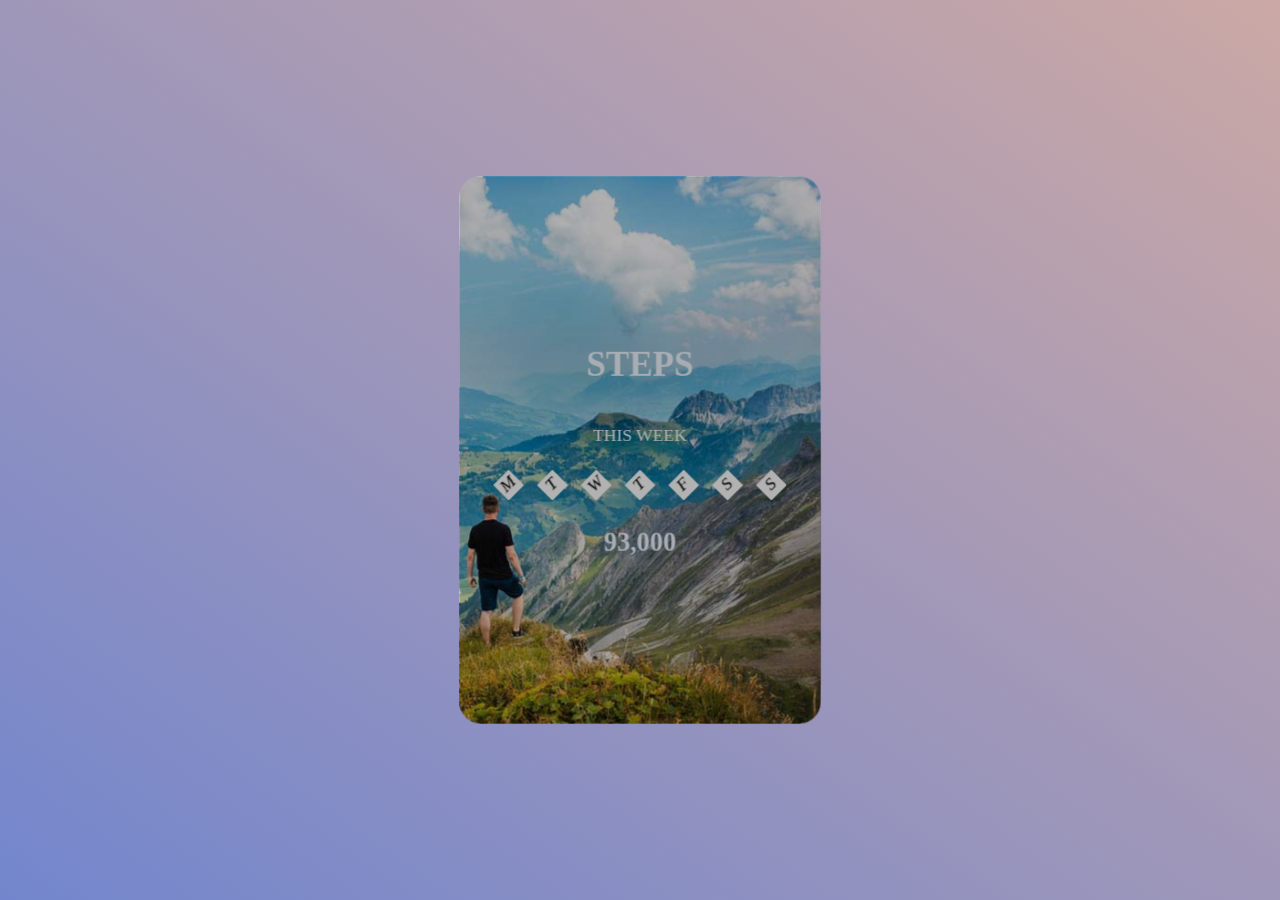
<file: book/book.html>
<!DOCTYPE html>
<html lang="en">

<head>
    <meta charset="UTF-8">
    <meta name="viewport" content="width=device-width, initial-scale=1.0">
    <meta http-equiv="X-UA-Compatible" content="ie=edge">
    <link rel="stylesheet" href="./img/style.css">
    <title>Document</title>
</head>

<body>
    <div class="stage">
        <div class="book">
            <h1>STEPS</h1>
            <p>THIS WEEK</p>
            <div class="chart">
                <span class="bar bar1"><i>M</i></span>
                <span class="bar bar2"><i>T</i></span>
                <span class="bar bar3"><i>W</i></span>
                <span class="bar bar4"><i>T</i></span>
                <span class="bar bar5"><i>F</i></span>
                <span class="bar bar6"><i>S</i></span>
                <span class="bar bar7"><i>S</i></span>
            </div>
            <h2>93,000</h2>
        </div>
    </div>
</body>
<script>
    var card = document.querySelector('.book')
    document.body.onclick = function () {
        if (card.className.indexOf('active') == -1) {
            document.querySelector('.book').className = 'book active'
        } else {
            document.querySelector('.book').className = 'book'
        }
    }
</script>

</html>
</file>
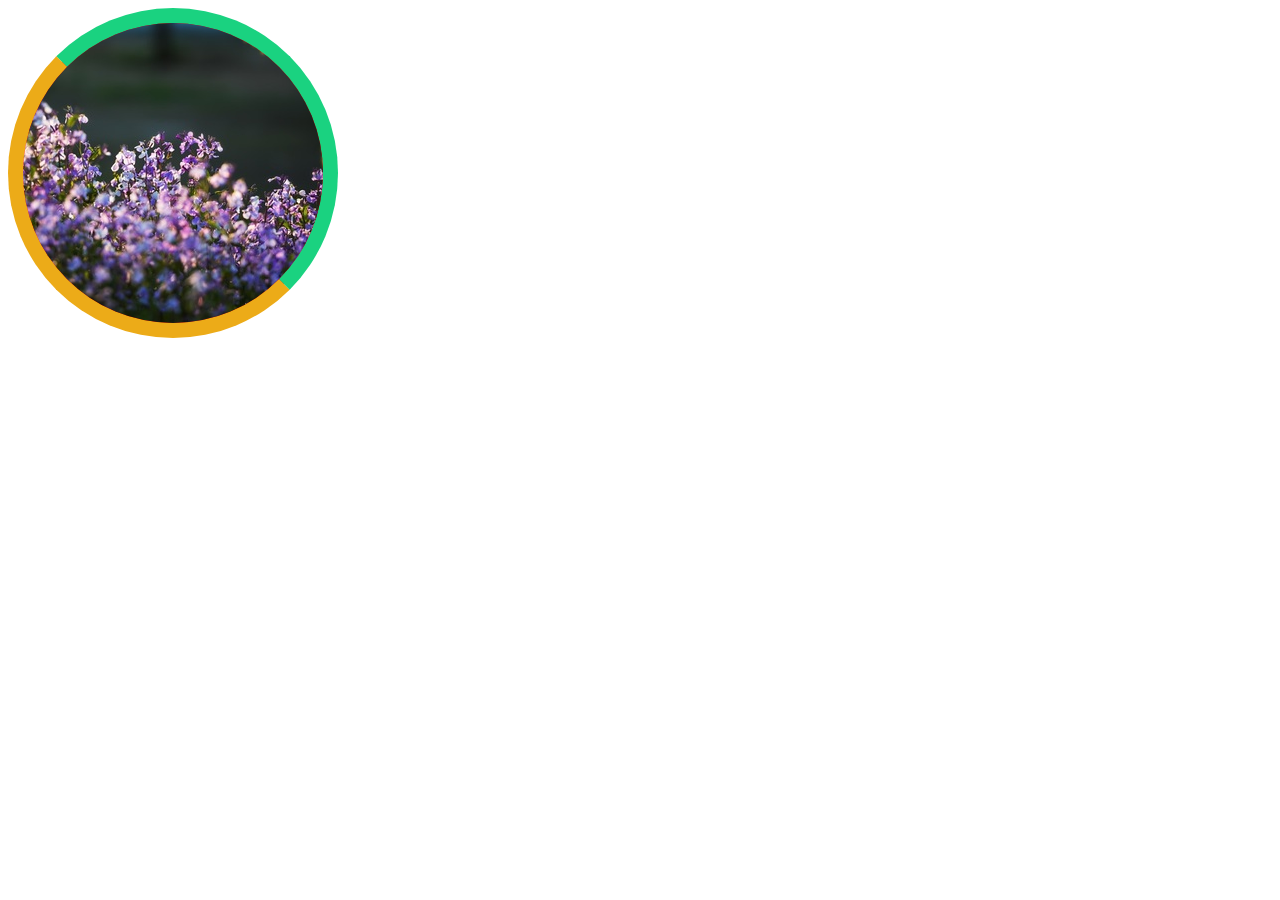
<file: circle/Circle.html>
<!DOCTYPE html>
<html lang="en">

<head>
    <meta charset="UTF-8">
    <meta name="viewport" content="width=device-width, initial-scale=1.0">
    <meta http-equiv="X-UA-Compatible" content="ie=edge">
    <title>Document</title>
    <style>
        .stage {
            width: 300px;
            height: 300px;
            float: left;
            display: flex;
            border-radius: 50%;
            position: relative;      
        }

        .stage::before {
            position: absolute;
            content: '';
            background: red;
            width: 300px;
            height: 300px;
            border-radius: 50%;
            border-bottom: 15px solid #ECAB18;
            border-left: 15px solid #ECAB18;
            border-top: 15px solid #1AD280;
            border-right: 15px solid #1AD280;
            transition: all 1s;
        }

        img {
            width: auto;
            display: block;
            height: auto;
            border-radius: 50%;
        }

        .picture{
            position: absolute;
            top: 15px;
            left: 15px;
        }
        .textBox {
            border-radius: 50%;
            width: 300px;
            height: 300px;
            color: white;
            background: black;
            text-align: center;
            position: absolute;
            left: 315px;
            top: 15px;
            opacity: 0;
            transition: all 1s;
            display: flex;
            z-index: 3;
        }

        .smallBox {
            height: 30%;
            align-self: center;
            flex-grow: 1;
        }

        .stage:hover .textBox {
            width: 100%;
            transform: translateX(-300px);
            opacity: 0.8;

        }
        .stage:hover:before{
           
            transform: rotate(90deg);
        }
      
       
    </style>
</head>

<body>
    <div class="stage">
        <div class="picture">
            <img src="./img/./2.jpg" alt="">
        </div>
        <div class="textBox">
            <div class="smallBox">
                <h3>Heading here</h3>
                <hr>
                <p>Description goes here</p>
            </div>

        </div>
    </div>
</body>

</html>
</file>
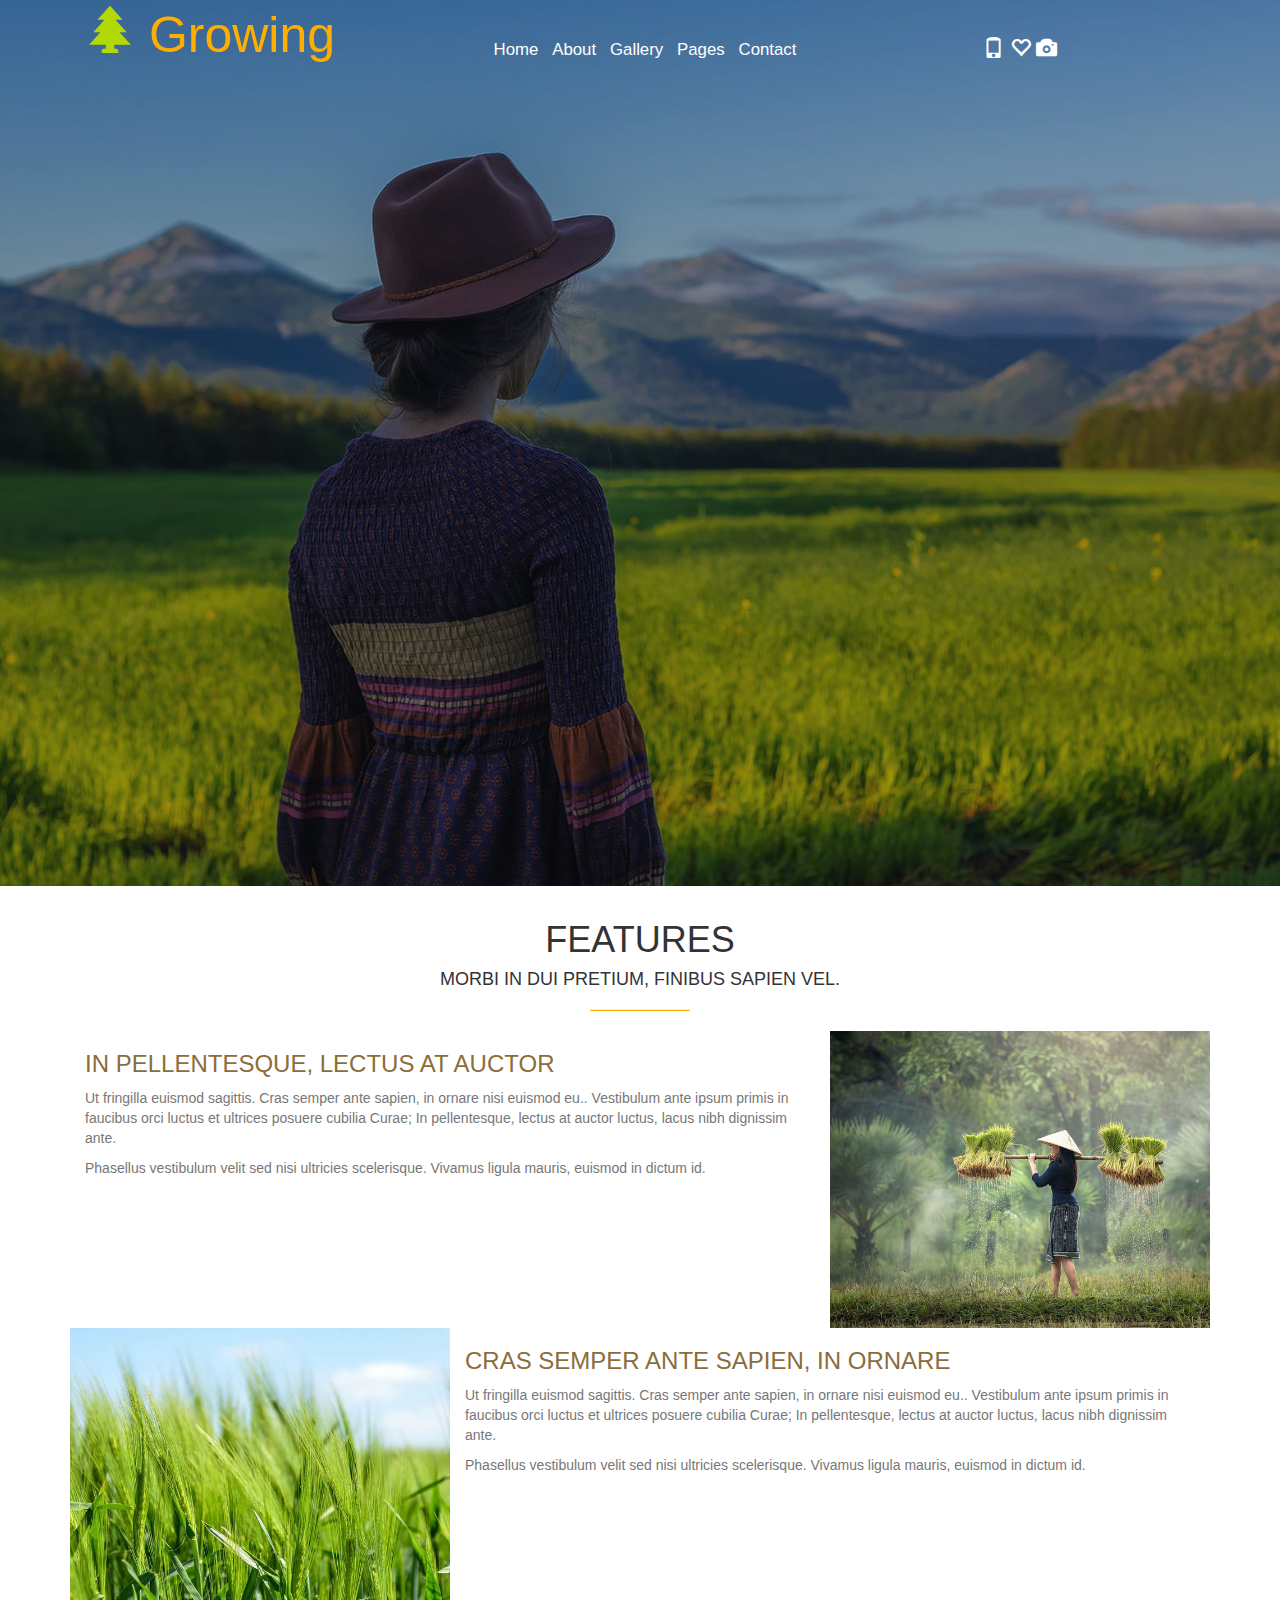
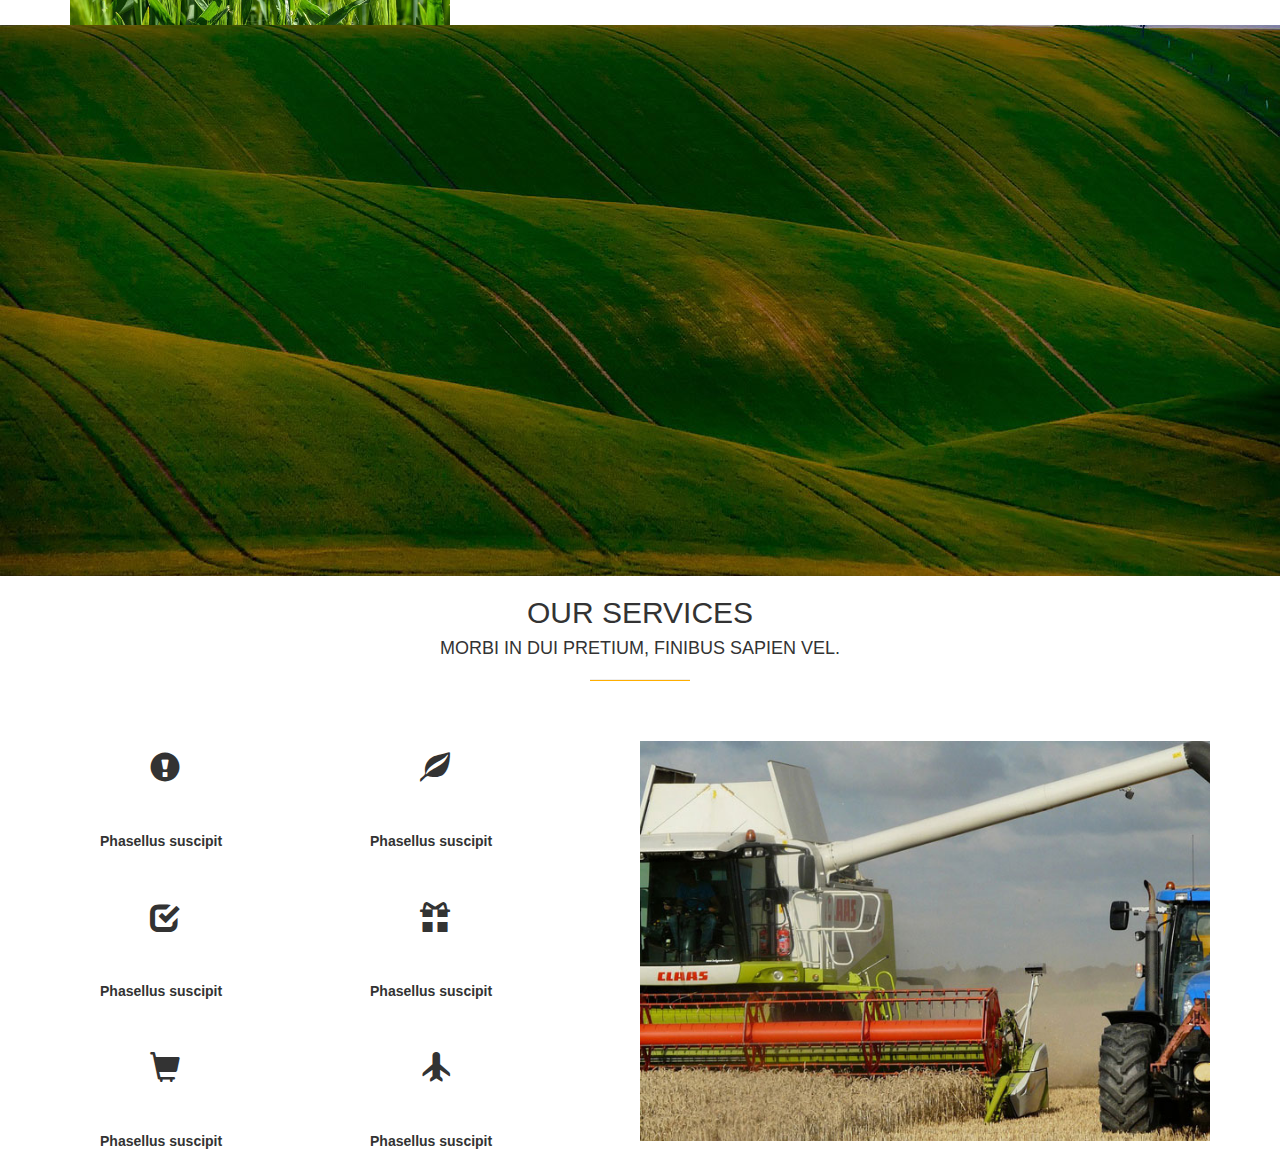
<file: farm/day01.html>
<!DOCTYPE html>
<html lang="zh-CN">

<head>
    <meta charset="utf-8">
    <meta http-equiv="X-UA-Compatible" content="IE=edge">
    <meta name="viewport" content="width=device-width, initial-scale=1">
    <!-- 上述3个meta标签*必须*放在最前面，任何其他内容都*必须*跟随其后！ -->
    <title>Bootstrap 101 Template</title>
    <!-- Bootstrap -->
    <link href="https://cdn.jsdelivr.net/npm/bootstrap@3.3.7/dist/css/bootstrap.min.css" rel="stylesheet">

    <!-- HTML5 shim 和 Respond.js 是为了让 IE8 支持 HTML5 元素和媒体查询（media queries）功能 -->
    <!-- 警告：通过 file:// 协议（就是直接将 html 页面拖拽到浏览器中）访问页面时 Respond.js 不起作用 -->
    <!--[if lt IE 9]>
      <script src="https://cdn.jsdelivr.net/npm/html5shiv@3.7.3/dist/html5shiv.min.js"></script>
      <script src="https://cdn.jsdelivr.net/npm/respond.js@1.4.2/dest/respond.min.js"></script>
    <![endif]-->
    <link rel="stylesheet" href="style.css">
</head>

<body>

    <!-- jQuery (Bootstrap 的所有 JavaScript 插件都依赖 jQuery，所以必须放在前边) -->
    <script src="https://cdn.jsdelivr.net/npm/jquery@1.12.4/dist/jquery.min.js"></script>
    <!-- 加载 Bootstrap 的所有 JavaScript 插件。你也可以根据需要只加载单个插件。 -->
    <script src="https://cdn.jsdelivr.net/npm/bootstrap@3.3.7/dist/js/bootstrap.min.js"></script>
</body>
    <div class="banner"> 
      <!-- 导航栏 -->
        <div class="navigation container" >
          <!-- 左边的导航栏 -->
          <div class="nav-left text-capitalize col-xs-12 col-sm-12 col-md-4 col-lg-4 text-left ">
            <i class="tree 
            glyphicon glyphicon-tree-conifer"></i>
            Growing</div>
            <!-- 中间的导航栏 -->
          <div class="nav-center col-xs-12 col-sm-12 col-md-4 col-lg-4 text-center">
            <a href="">Home</a>
            <a href="">About</a>
            <a href="">Gallery</a>
            <a href="">Pages</a>
            <a href="">Contact</a>
          </div>
          <!-- 右边的导航栏 -->
          <div class="nav-right col-xs-12 col-sm-12 col-md-4 col-lg-4 text-center">
            <i class="glyphicon glyphicon-phone"></i>
            <i class="glyphicon glyphicon-heart-empty"></i>
            <i class="glyphicon glyphicon-camera"></i>
          </div>
        </div>

       
    </div>
    <!-- 脖子 -->
    <div class="neck col-xs-12 col-sm-12 col-md-12 col-lg-12 container text-center">
      <h1>FEATURES</h1>
      <h4>MORBI IN DUI PRETIUM, FINIBUS SAPIEN VEL.</h4>
      <hr class="neck-hr">
    </div>

    <!-- 身体 -->
    <div class=" center-block container">
      <div class="col-xs-12 col-sm-12 col-md-8 col-lg-8">
        <h3 class="text-warning">IN PELLENTESQUE, LECTUS AT AUCTOR</h3>
        <p class="text-muted">Ut fringilla euismod sagittis. Cras semper ante sapien, in ornare nisi euismod eu.. Vestibulum ante ipsum primis in faucibus orci luctus et ultrices posuere cubilia Curae; In pellentesque, lectus at auctor luctus, lacus nibh dignissim ante.</p>
        <p class="text-muted">Phasellus vestibulum velit sed nisi ultricies scelerisque. Vivamus ligula mauris, euismod in dictum id.</p>
      </div>
      <div class="body-right col-xs-12 col-sm-12 col-md-4 col-lg-4">
      </div>
    </div>

    <!-- 腹部 -->
    <div class="container">
      <div class="abdomen col-xs-12 col-sm-12 col-md-4 col-lg-4"></div>
      <div class="col-xs-8 col-sm-8 col-md-8 col-lg-8">
        <h3 class="text-warning">CRAS SEMPER ANTE SAPIEN, IN ORNARE</h3>
        <p class="text-muted">Ut fringilla euismod sagittis. Cras semper ante sapien, in ornare nisi euismod eu.. Vestibulum ante ipsum primis in faucibus orci luctus et ultrices posuere cubilia Curae; In pellentesque, lectus at auctor luctus, lacus nibh dignissim ante.</p>
        <p class="text-muted">Phasellus vestibulum velit sed nisi ultricies scelerisque. Vivamus ligula mauris, euismod in dictum id.</p>
      </div>
    </div>

    <!-- 腿 -->
    
        
        <div class="leg col-xs-12 col-sm-12 col-md-12 col-lg-12">
            
        </div>

        
        <div class="col-xs-12 col-sm-12 col-md-12 col-lg-12 container text-center ">
          <h2>OUR SERVICES</h2>
          <h4>MORBI IN DUI PRETIUM, FINIBUS SAPIEN VEL.</h4>
          <hr class="neck-hr">
        </div>
        
        <!-- 脚趾 -->
        
        <div class="container">
          <div class="col-xs-12 col-sm-12 col-md-6 col-lg-6 figger">
            <div class="col-xs-6 col-sm-6 col-md-6 col-lg-6">
                <span class="glyphicon glyphicon-exclamation-sign"></span>
                <strong>Phasellus suscipit</strong>
            </div>
            <div class="col-xs-6 col-sm-6 col-md-6 col-lg-6">
                <span class="glyphicon glyphicon-leaf"></span>
                <strong>Phasellus suscipit</strong>
            </div>
            <div class="col-xs-6 col-sm-6 col-md-6 col-lg-6">
                <span class="glyphicon glyphicon-check"></span>
                <strong>Phasellus suscipit</strong>
            </div>
            <div class="col-xs-6 col-sm-6 col-md-6 col-lg-6">
                <span class="glyphicon glyphicon-gift"></span>
                <strong>Phasellus suscipit</strong>
            </div>
            <div class="col-xs-6 col-sm-6 col-md-6 col-lg-6">
                <span class="glyphicon glyphicon-shopping-cart"></span>
                <strong>Phasellus suscipit</strong>
            </div>
            <div class="col-xs-6 col-sm-6 col-md-6 col-lg-6">
                <span class="glyphicon glyphicon-plane"></span>
                <strong>Phasellus suscipit</strong>
            </div>


          </div>

          
          <div class=" col-xs-12 col-sm-12 col-md-6 col-lg-6 bgimg-4">
            
            <!-- <div class="col-xs-12 col-sm-12 col-md-12 col-lg-12 ">
              
            </div> -->
            
          </div>
          
        </div>
        
        
    
</html>
</file>
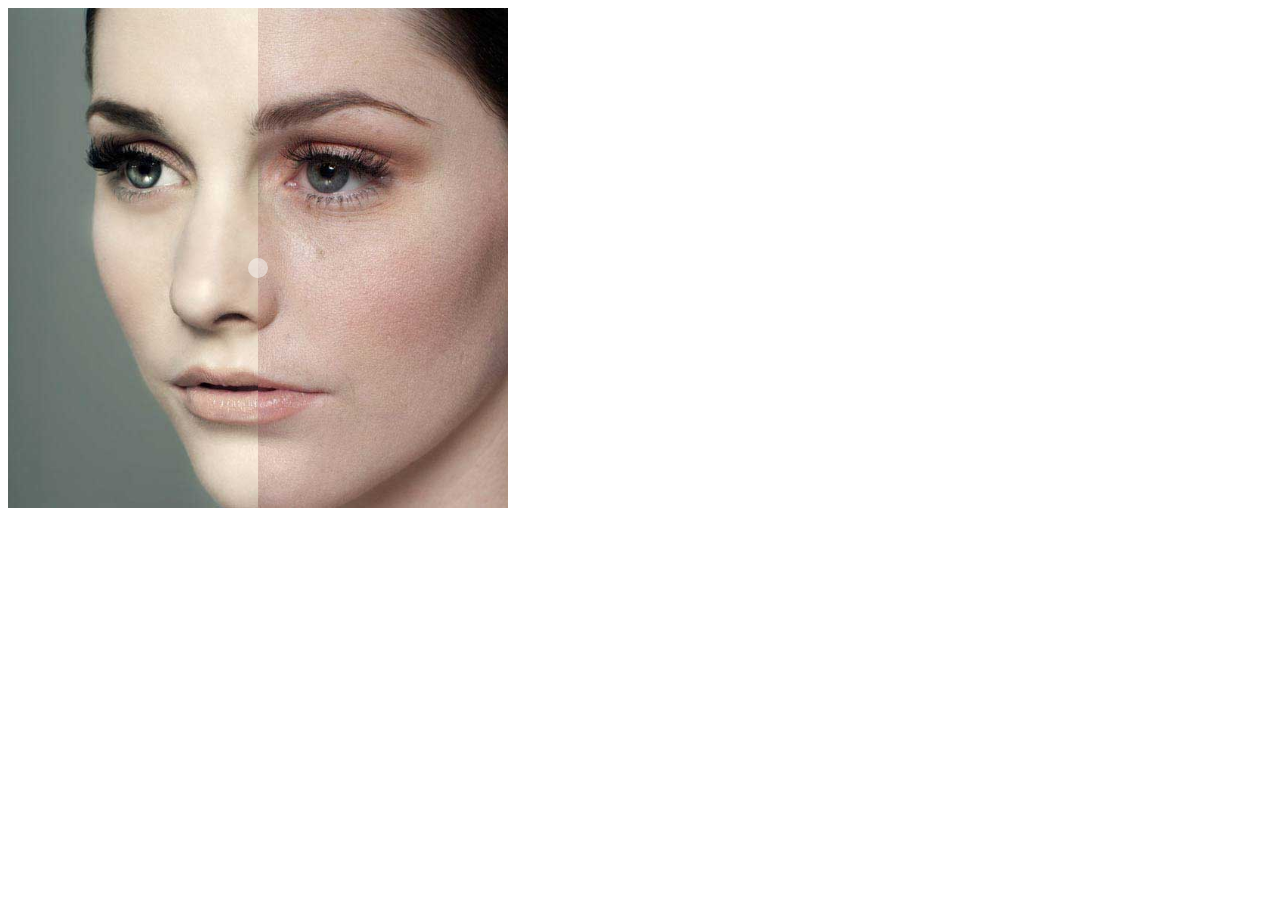
<file: imageSlider/imgSlider.html>
<!DOCTYPE html>
<html lang="en">
<head>
    <meta charset="UTF-8">
    <meta name="viewport" content="width=device-width, initial-scale=1.0">
    <meta http-equiv="X-UA-Compatible" content="ie=edge">
    <title>Document</title>
    <style>
            .oldImg{
                width: 500px;
                height: 500px;
                background: url('./img/old.jpg') no-repeat;
                background-size:auto 100%;
                position: relative;
            }
            .newImg{
                width:50%;
                height: 100%;
                background: url('./img/new.jpg') no-repeat;
                background-size:auto 100%;
                position: relative;
            }
            #rangeImg{
                width: 100%;
                height: 100%;
                position: absolute;
                top: 0;
                opacity: 0;
               
            }
            span{
                display: block;
                background-color: #fff;
                opacity:0.5;
                width: 20px;
                height: 20px;
                border-radius: 50px;
                position: absolute;
                top: 50%;
                right: -10px;

            }
        </style>
</head>

<body>
    <div class="oldImg">
        <div class="newImg"> <span></span></div>
        <input type="range" id="rangeImg" min="0" max="100" step="1" value="50">
       
    </div>
   
</body>
<script>
    var newImg = document.querySelector('.newImg')
    var rangeImg = document.getElementById('rangeImg')
    rangeImg.oninput = function(){
        console.log(this.value)
        newImg.style.width = this.value + '%'
    }
</script>
</html>
</file>
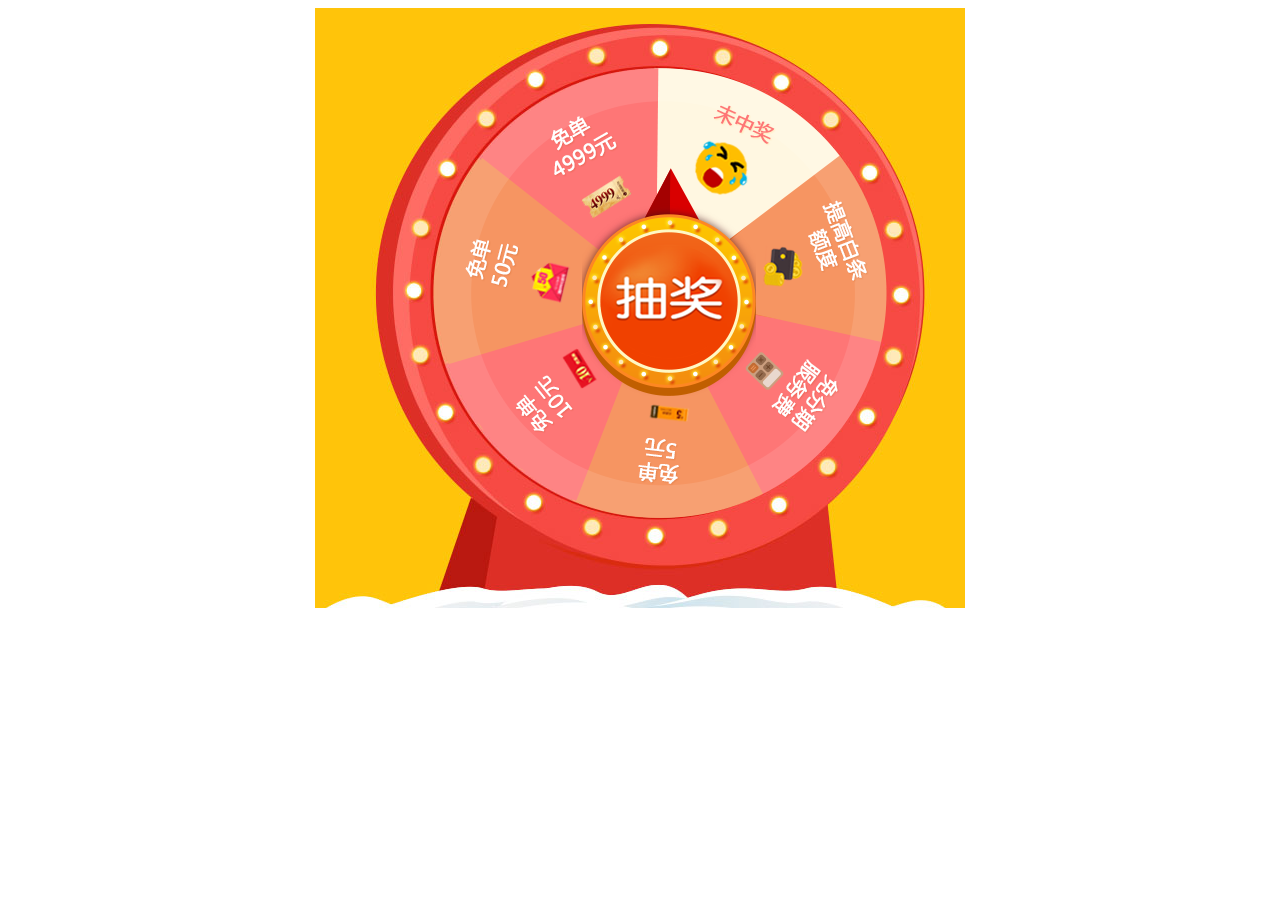
<file: lottery/lottery.html>
<!DOCTYPE html>
<html>

	<head>
		<meta charset="UTF-8">
		<title></title>
		<link rel="stylesheet" href="style.css" />
		<link rel="stylesheet" type="font-" href=""/>
	</head>

	<body>
		<i class="fa fa-address-book" aria-hidden="true"></i>
		<div class="box">
			<img class="bgimg" src="img/lottery-turntable-bg.jpg" />
			<img class="turntable" src="img/lottery-turntable.png" />
			<img class="pointer" src="img/lottery-pointer.png" />
		</div>
	</body>
	<script type="text/javascript">
		var pointer = document.getElementsByClassName('pointer')[0]
		var turntable = document.getElementsByClassName('turntable')[0]
		var randomNum
		var test
		var nub
		var judge = true
		var deg

		function rdn() {
			randomNum = Math.floor(Math.random() * 100)
			return randomNum
		}

		function MatchingNumber(r) {
			if(r == 0) {
				test = '妈耶中了一等奖'
				nub = 1
			} else if(r < 5) {
				test = '恭喜你二等奖'
				nub = 2
			} else if(r < 12) {
				test = '三等奖也不错'
				nub = 3
			} else if(r < 19) {
				test = '四等奖勉强把'
				nub = 4
			} else if(r < 27) {
				test = '五等奖一般般'
				nub = 5
			} else if(r < 36) {
				test = '六等奖看不下去 '
				nub = 6
			} else {
				test = '没中，哈哈哈哈'
				nub = 7
			}
		}

		function Degrees(c) {
			turntable.style.transform = 'rotate(' + (32 + (360 / 7) * (c - 1) + 1080) + 'deg)'
			turntable.style.transition = 'all 3s'
		}

		pointer.onclick = function() {
			if(judge == true) {
				MatchingNumber(rdn())
				console.log(nub + '|' + test)
				Degrees(nub)
				setTimeout(function() {
					turntable.style.transition = 'all 0s'
//					turntable.style.transform = 'rotate(0deg)'
					turntable.style.transform = 'rotate(' + (32 + (360 / 7) * (nub - 1) - 1080) + 'deg)'
					judge = true
					alert(test)
				}, 3000)
			}
			judge = false
		}
	</script>

</html>
</file>
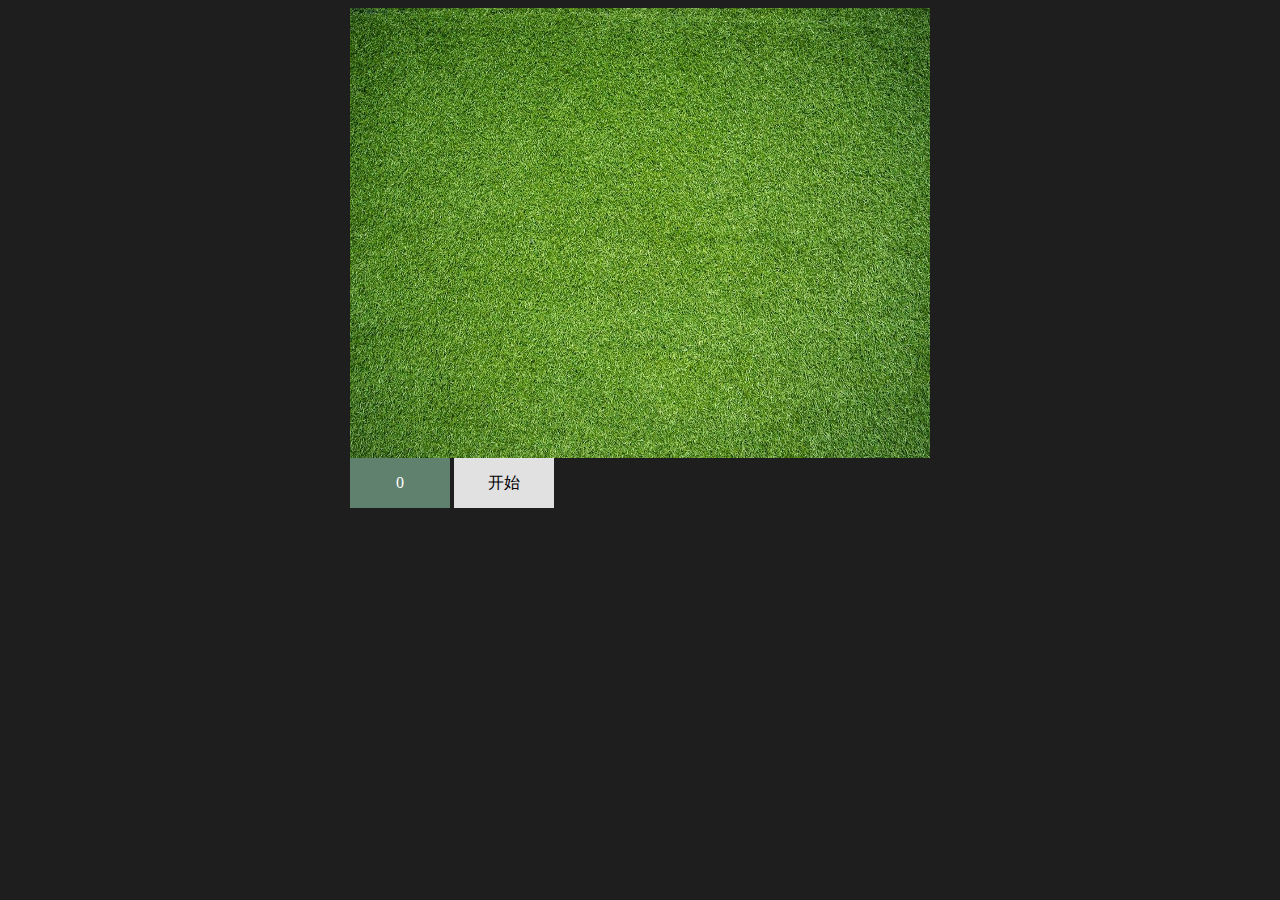
<file: snakeMusic/snake.html>
<!DOCTYPE html>
<html>

<head>
	<meta charset="UTF-8">
	<title></title>
	<style type="text/css">
		body {
			background-color: #1E1E1E;
			
		
			 /* background: linear-gradient(to bottom, #1967D2,#5C7113, #3E4C2D); */
		}

		#stage {
			width: 580px;
			height: 450px;
			background: url(px2.jpg);
			background-size: 100% 100%;
			/* border: 1px solid red; */
			/* background-position: top;
				background-attachment: fixed; */
			margin: 0 auto;
			position: relative;
		}

		#stage i {
			position: absolute;
			left: 0;
			top: 0;
			display: block;
		}

		p {
			display: inline-block;
			/* float: left; */
			margin: 0 auto;
			width: 100px;
			height: 50px;
			text-align: center;
			line-height: 50px;
			background-color: #5F816E;
			color: white;
			
			margin: 0;
			/* border-radius: 10%; */
		}

		.btn {
			display: inline-block;
			background: #e1e1e1;
			width: 100px;
			text-align: center;
			line-height: 50px;
			color: black;
			position: relative;
			z-index: 2;
			
		}

		.btn:hover {
			color: white;
		}

		.btn1 i {
			width: 100%;
			height: 25px;
			display: block;
			background: #2098D1;
			transition: all 0.5s;
			position: absolute;
			transform: rotateX(90deg);
			transform-origin: right top;
			z-index: -1;

		}

		.btn1:hover .my-i1 {
			transform: rotateX(0deg);

		}

		.btn1:hover .my-i2 {
			transform: rotateX(180deg);
		}

		#music1,
		#music2,
		#music3 {
			display: none;
		}
		.foot{
			width: 580px;
			overflow: hidden;
			margin: 0 auto;
		}
	</style>
</head>

<body>
	<video src="bgMusic.mp3" id="music1"></video>
	<video src="food.mp3" id="music3"></video>
	<video src="walk.mp3" id="music2"></video>
	
	<div id="stage">

	</div>

	<!-- <button id="start" onclick="RUN()">开始</button> -->
	<div class="foot">
	<p class="score">0</p>
	<div class="btn1 btn" id="start" onclick="RUN()">
		<i class="my-i1"></i>
		开始
		<i class="my-i2"></i>
	</div>
</div>

</body>
<script type="text/javascript">
	var stage = document.getElementById('stage')
	var score = 0
	var oScore = document.querySelector('.score')
	var btn = document.querySelector('#start')
	//把这个stage分成很多份小格子，方便蛇的一格一格移动
	//先获取css样式里面的元素宽高，把它分成10个像素等于一格,就等于宽58份，高45份
	//lattice  格状的
	var latticeWidth = parseInt(window.getComputedStyle(stage).width) / 10
	var latticeHeight = parseInt(window.getComputedStyle(stage).height) / 10
	var gameOver = false
	var music1 = document.querySelector('#music1')
	var music2 = document.querySelector('#music2')
	var music3 = document.querySelector('#music3')
	//定义一个格子的初始位置
	//initial 初始位置
	//这是一个构造函数
	var item = true


	function RUN() {

		if (item === true) {
			score = 0
			oScore.innerText = score
			item = false
			// 清除所有蛇
			var allChildCount = stage.childElementCount
			for (var i = 0; i < allChildCount; i++) {
				stage.removeChild(stage.children[0])
			}
			// 播放音频
			
			music1.play()
			var Initial = function (col, row) {
				this.col = col
				this.row = row
			}

			//给格子添加一个蛇头的
			Initial.prototype.drow = function (color) {
				if (this.Node) {
					// 每次画点的时候 都先把原来旧的 dom节点 先删掉
					stage.removeChild(this.Node)
				}
				this.Node = document.createElement('i')
				this.Node.style.width = '10px'
				this.Node.style.height = '10px'
				this.Node.style.borderRadius = '50%'
				this.Node.style.background = color
				//在stage里面把i元素添加进去			
				//计算i的位置
				this.Node.style.left = this.col * 10 + 'px'
				this.Node.style.top = this.row * 10 + 'px'
				stage.appendChild(this.Node)
			}

			//=======蛇==================================================
			//蛇身和蛇头
			var Snake = function () {
				//蛇的身子,给蛇一个数组，方便把蛇头的每个值都带进去，当然也可以改变蛇头的颜色
				this.segements = [
					new Initial(2, 0),
					new Initial(1, 0),
					new Initial(0, 0)
				]
				this.direction = 'right'
				this.nextDirection = 'right'
			}

			//遍历snake的颜色
			Snake.prototype.snakeClor = function () {
				this.segements.forEach(function (element, index) {

					if (index === 0) {
						element.drow('#FFEF61')
					} else {
						element.drow('#FCD200')
					}
				})
			}

			Snake.prototype.move = function () {
				this.newHead
				this.direction = this.nextDirection
				var head = this.segements[0]
				//			var newHead = new Initial(head.col + 1, head.row)
				switch (this.direction) {
					case 'right':
						this.newHead = new Initial(head.col + 1, head.row)
						break
					case 'left':
						this.newHead = new Initial(head.col - 1, head.row)
						break
					case 'up':
						this.newHead = new Initial(head.col, head.row - 1)
						break
					case 'down':
						this.newHead = new Initial(head.col, head.row + 1)
						break
				}
				//给蛇头添加
				this.segements.unshift(this.newHead)

				//						stage.removeChild(tail.Node)

				//判断蛇吃到苹果，苹果就会消失，随机出现在其他地方
				if (this.newHead.col === apple.fool.col && this.newHead.row === apple.fool.row) {
					music3.play()
					apple.move()
					apple.foolColor()
				} else {
					//吃到苹果后，删掉尾巴，加蛇头
					var tail = this.segements.pop()
					stage.removeChild(tail.Node)
				}
			}

			Snake.prototype.chheckCollision = function () {
				var selfCollision = false
				var rightCollision = this.segements[0].col > latticeWidth - 1
				var leftCollision = this.segements[0].col < 0
				var topCollision = this.segements[0].row > latticeHeight - 1
				var upCollision = this.segements[0].row < 0
				for (var i = 1; i < this.segements.length; i++) {
					if (this.newHead.col === this.segements[i].col && this.newHead.row === this.segements[i].row) {
						console.log('1')
						selfCollision = true
					}
				}
				if (rightCollision || leftCollision || topCollision || upCollision || selfCollision) {

					clearInterval(times)
					// 撞墙音频，更改音频时间，停止音乐
					music2.play()
					music1.currentTime=0
					music1.pause()
					// console.log(music1.currentTime);
					
					alert('game over')

					item = true


				}
			}

			Snake.prototype.setDirection = function (newDirection) {
				if (this.direction === 'left' && newDirection === 'right') {
					return
				}
				if (this.direction === 'up' && newDirection === 'down') {
					return
				}
				if (this.direction === 'right' && newDirection === 'left') {
					return
				}
				if (this.direction === 'down' && newDirection === 'up') {
					return
				}
				this.nextDirection = newDirection
			}

			//实例化
			var Snake = new Snake()
			Snake.snakeClor()

			var directions = {
				37: 'left',
				38: 'up',
				39: 'right',
				40: 'down'
			}

			window.onkeydown = function (e) {
				console.log(directions[e.keyCode])
				if (directions[e.keyCode]) {
					Snake.setDirection(directions[e.keyCode])
				}
			}
			//=========食物================================
			//赋予食物随机出现函数
			var foolRandom = function (params) {
				return Math.floor(Math.random() * params)
			}

			var Apple = function () {
				this.fool = new Initial(10, 0)
			}
			Apple.prototype.foolColor = function () {
				//引用Initial里面的drow
				this.fool.drow('red')
				this.fool.Node.style.borderRadius = '50%'
			}
			//给Apple添加移动函数
			Apple.prototype.move = function () {
				var randomCol
				var randomRow

				do {
					var needReGenerate = false
					randomCol = foolRandom(latticeWidth)
					randomRow = foolRandom(latticeHeight)

					Snake.segements.forEach(function (element) {
						if (element.col === randomCol && element.row === randomRow) {
							needReGenerate = true
						}

					})
				} while (needReGenerate)
				stage.removeChild(this.fool.Node)
				this.fool = new Initial(randomCol, randomRow)
				console.log(this.fool)
				score++
				oScore.innerText = score
			}
			//实例化
			var apple = new Apple()
			apple.foolColor()

			//Snake.drow('red')
			//给格子赋值
			//		var initialPar = new Initial(2, 0)
			//把i元素里面东西显示出来
			//initialPar.drow('red')

			var times = setInterval(function () {
				music1.play()
				Snake.move()
				Snake.snakeClor()
				Snake.chheckCollision()
			}, 100)
		}
	}
</script>

</html>
</file>
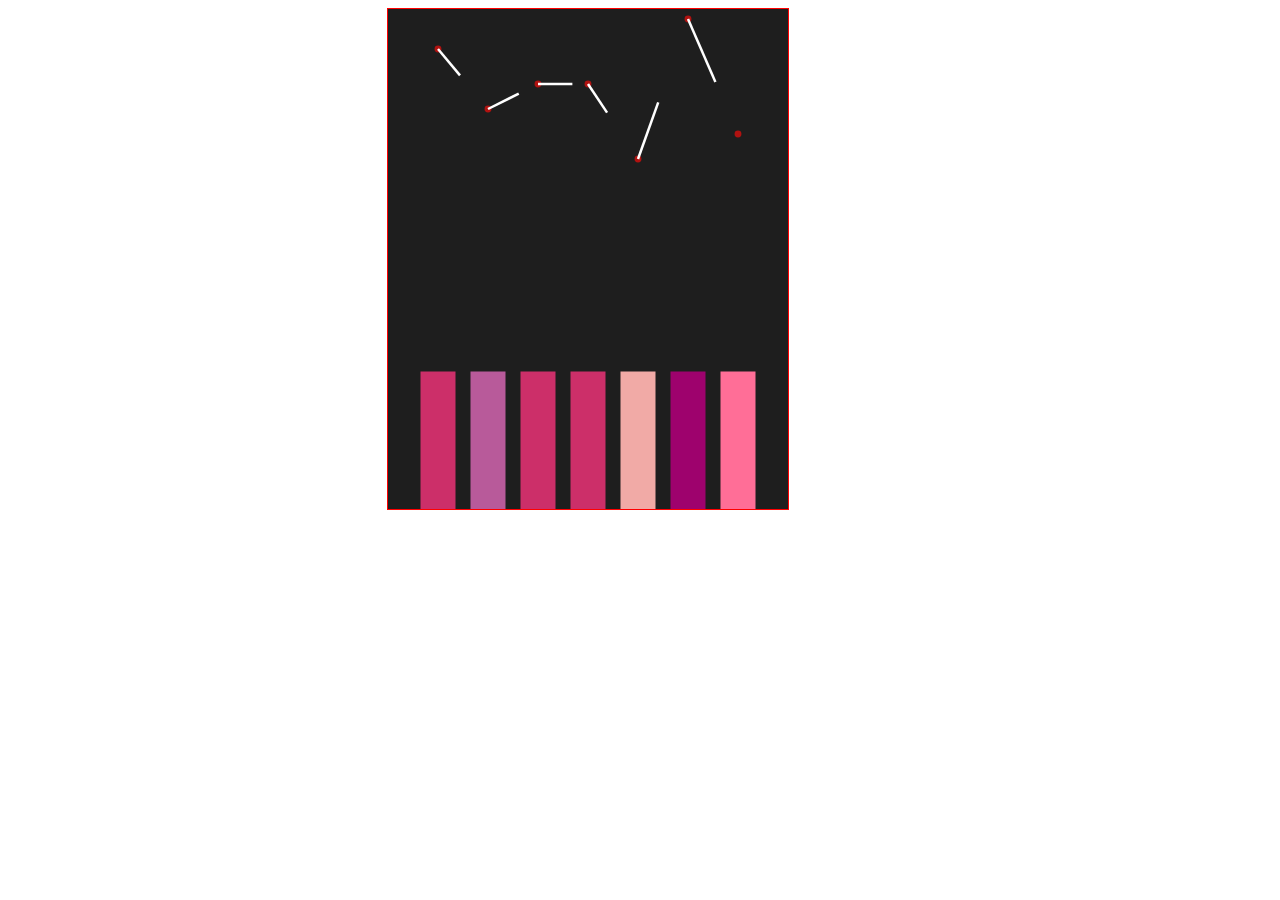
<file: svg/svg.html>
<!DOCTYPE html>
<html lang="en">

<head>
        <meta charset="UTF-8">
        <meta name="viewport" content="width=device-width, initial-scale=1.0">
        <meta http-equiv="X-UA-Compatible" content="ie=edge">
        <title>Document</title>
        <style>
                #svg {
                        border: 1px solid red;
                        background: #1E1E1E;
                        margin-left: 30%;
                }

                #svg2 {
                        margin-left: 10px;
                        border: 1px solid red;
                }
        </style>
</head>

<body>
        <svg viewBox="0 0 80 100" width="400" height="500" id="svg">
                <polyline points="5 5, 10 30, 55 60" fill="none" ; stroke-width="1"></polyline>
                <!-- 1 -->
                <!-- 统计条 -->
                <line x1="10" y1="100" x2="10" y2="30" stroke="#CC2F69" stroke-width="7"
                        style="stroke-dasharray:100; stroke-dashoffset:12;">
                        <animate attributeType='XML' attributeName="stroke-dashoffset" from="100" to="20" dur="2s">
                        </animate>
                </line>
                <!-- 小圆点 -->
                <circle cx="10" cy="8" r="1" strock="#A31823" stroke-width="1" fill="#B01210">
                        <animate attributeType='XML' attributeName="r" from="0" to="1" dur="1s"></animate>
                </circle>
                <!-- 链接圆点的线 -->
                <line x1="10" y1="8" x2="20" y2="20" x3="60" y3="20" stroke="white" stroke-width="0.5"
                        style="stroke-dasharray:100; stroke-dashoffset:12;">
                        <animate attributeType='XML' attributeName="stroke-dashoffset" from="100" to="80" dur="2s">
                        </animate>
                </line>

                <!-- 2 -->
                <!-- 统计条 -->
                <line x1="20" y1="100" x2="20" y2="50" stroke="#B85A9A" stroke-width="7"
                        style="stroke-dasharray:100; stroke-dashoffset:12;">
                        <animate attributeType='XML' attributeName="stroke-dashoffset" from="100" to="20" dur="2s">
                        </animate>
                </line>
                <!-- 小圆点 -->
                <circle cx="20" cy="20" r="1" strock="#A31823" stroke-width="1" fill="#B01210">
                        <animate attributeType='XML' attributeName="r" from="0" to="1" dur="1s"></animate>
                </circle>
                <!-- 链接圆点的线 -->
                <line x1="20" y1="20" x2="30" y2="15" stroke="white" stroke-width="0.5"
                        style="stroke-dasharray:100; stroke-dashoffset:12;">
                        <animate attributeType='XML' attributeName="stroke-dashoffset" from="100" to="80" dur="2s">
                        </animate>
                </line>

                <!-- 3 -->
                <!-- 统计条 -->
                <line x1="30" y1="100" x2="30" y2="40" stroke="#CC2F69" stroke-width="7"
                        style="stroke-dasharray:100; stroke-dashoffset:12;">
                        <animate attributeType='XML' attributeName="stroke-dashoffset" from="100" to="20" dur="2s">
                        </animate>
                </line>
                <!-- 小圆点 -->
                <circle cx="30" cy="15" r="1" strock="#A31823" stroke-width="1" fill="#B01210">
                        <animate attributeType='XML' attributeName="r" from="0" to="1" dur="1s"></animate>
                </circle>
                <!-- 链接圆点的线 -->
                <line x1="30" y1="15" x2="40" y2="15" stroke="white" stroke-width="0.5"
                        style="stroke-dasharray:100; stroke-dashoffset:12;">
                        <animate attributeType='XML' attributeName="stroke-dashoffset" from="100" to="80" dur="2s">
                        </animate>
                </line>

                <!-- 4 -->
                <line x1="40" y1="100" x2="40" y2="40" stroke="#CC2F69" stroke-width="7"
                        style="stroke-dasharray:100; stroke-dashoffset:12;">
                        <animate attributeType='XML' attributeName="stroke-dashoffset" from="100" to="20" dur="2s">
                        </animate>
                </line>
                <circle cx="40" cy="15" r="1" strock="#A31823" stroke-width="1" fill="#B01210">
                        <animate attributeType='XML' attributeName="r" from="0" to="1" dur="1s"></animate>
                </circle>
                <line x1="40" y1="15" x2="50" y2="30" stroke="white" stroke-width="0.5"
                        style="stroke-dasharray:100; stroke-dashoffset:12;">
                        <animate attributeType='XML' attributeName="stroke-dashoffset" from="100" to="80" dur="2s">
                        </animate>
                </line>

                <!-- 5 -->
                <line x1="50" y1="100" x2="50" y2="70" stroke="#F1AAA6" stroke-width="7"
                        style="stroke-dasharray:100; stroke-dashoffset:12;">
                        <animate attributeType='XML' attributeName="stroke-dashoffset" from="100" to="20" dur="2s">
                        </animate>
                </line>
                <circle cx="50" cy="30" r="1" strock="#A31823" stroke-width="1" fill="#B01210">
                        <animate attributeType='XML' attributeName="r" from="0" to="1" dur="1s"></animate>
                </circle>
                <line x1="50" y1="30" x2="60" y2="2" stroke="white" stroke-width="0.5"
                        style="stroke-dasharray:100; stroke-dashoffset:12;">
                        <animate attributeType='XML' attributeName="stroke-dashoffset" from="100" to="65" dur="2s">
                        </animate>
                </line>

                <!-- 6 -->
                <line x1="60" y1="100" x2="60" y2="20" stroke="#9E026D" stroke-width="7"
                        style="stroke-dasharray:100; stroke-dashoffset:12;">
                        <animate attributeType='XML' attributeName="stroke-dashoffset" from="100" to="20" dur="2s">
                        </animate>
                </line>
                <circle cx="60" cy="2" r="1" strock="#A31823" stroke-width="1" fill="#B01210">
                        <animate attributeType='XML' attributeName="r" from="0" to="1" dur="1s"></animate>
                </circle>
                <line x1="60" y1="2" x2="70" y2="25" stroke="white" stroke-width="0.5"
                        style="stroke-dasharray:100; stroke-dashoffset:12;">
                        <animate attributeType='XML' attributeName="stroke-dashoffset" from="100" to="60" dur="2s">
                        </animate>
                </line>

                <!-- 7 -->
                <line x1="70" y1="100" x2="70" y2="60" stroke="#FF6E97" stroke-width="7"
                        style="stroke-dasharray:100; stroke-dashoffset:12;">
                        <animate attributeType='XML' attributeName="stroke-dashoffset" from="100" to="20" dur="2s">
                        </animate>
                </line>
                <circle cx="70" cy="25" r="1" strock="#A31823" stroke-width="1" fill="#B01210">
                        <animate attributeType='XML' attributeName="r" from="0" to="1" dur="1s"></animate>
                </circle>

        </svg>


        <!-- <svg id="svg2" viewBox="0 0 100 100" width="300" height="300">
                <circle cx="50" cy="30" r="5" style=" fill: rgba(0,0,0,0.1); stroke-width: 200;">
                </circle>

                <circle cx="50" cy="50" r="5"
                        style="fill: none; stroke: #CCFC62; stroke-width: 20; stroke-dasharray:100; stroke-dashoffset:70;">
                        <animate attributeType="XML" attributeName="stroke-dashoffset" from="100" to="20" dur="3s" />
                </circle>

                <circle cx="50" cy="50" r="5"
                        style="fill: none; stroke: #DE8100; stroke-width: 30; stroke-dasharray:100; stroke-dashoffset:70;">
                        <animate attributeType="XML" attributeName="stroke-dashoffset" from="100" to="20" dur="3s" />
                </circle>

                <circle cx="50" cy="50" r="5"
                        style="fill: none; stroke: #3B200C; stroke-width: 30; stroke-dasharray:100; stroke-dashoffset:70;">
                        <animate attributeType="XML" attributeName="stroke-dashoffset" from="100" to="20" dur="3s" />
                </circle>
                <circle cx="50" cy="50" r="5"
                        style="fill: none; stroke: #EDE387; stroke-width: 30; stroke-dasharray:100; stroke-dashoffset:70;">
                        <animate attributeType="XML" attributeName="stroke-dashoffset" from="100" to="20" dur="3s" />
                </circle>

                <circle cx="50" cy="50" r="5"
                        style="fill: none; stroke: #E03636; stroke-width: 30; stroke-dasharray:100; stroke-dashoffset:70;">
                        <animate attributeType="XML" attributeName="stroke-dashoffset" from="100" to="20" dur="3s" />
                </circle>
        </svg> -->
</body>
<!-- #CCFC62
#DE8100
#3B200C
#EDE387
#E03636 -->

</html>
</file>
<file: book/img/style.css>
html,
body {
  margin: 0;
  height: 100%;
}
i{
  color: black;
}
.stage {
  width: 100%;
  height: 100%;
  background: linear-gradient(to bottom left, #CBA8A5, #7386CD);
  display: flex;
  justify-content: center;
  align-items: center;
  perspective: 1500px;
  transform-style: preserve-3d;
}
.stage .book {
  width: 330px;
  height: 500px;
  background: url(600x600.jpg) no-repeat center;
  background-size: cover;
  border-radius: 20px;
  transition: all 1s;
  color: aliceblue;
  transform-origin: center center 100px;
  transform: translateZ(130px) rotateX(0deg);
  position: relative;
  transform-style: preserve-3d;
  display: flex;
  flex-wrap: wrap;
  text-align: center;
  align-content: center;
}
.stage .book > * {
  flex-basis: 100%;
}
.stage .book .child {
  content: '';
  display: block;
  position: absolute;
  top: 0;
  left: 0;
  width: 100%;
  height: 100%;
  border-radius: 20px;
  transition: inherit;
}
.stage .book::before {
  content: '';
  display: block;
  position: absolute;
  top: 0;
  left: 0;
  width: 100%;
  height: 100%;
  border-radius: 20px;
  transition: inherit;
  background: rgba(0, 0, 0, 0.3);
  z-index: 1;
}
.stage .book::after {
  content: '';
  display: block;
  position: absolute;
  top: 0;
  left: 0;
  width: 100%;
  height: 100%;
  border-radius: 20px;
  transition: inherit;
  background: black;
  transform: translateZ(-20px);
}
/* .stage .book.active {
  transform: translateZ(150px) rotateX(60deg);
}
.stage .book.active::before {
  box-shadow: 0 0 10px 0 rgba(0, 0, 0, 0.5);
}
.stage .book.active::after {
  box-shadow: 0 10px 20px 0 rgba(0, 0, 0, 0.5);
}
.stage .book h2 {
  margin: 0;
  margin-top: 30px;
} */
.stage .book .chart {
  display: flex;
  justify-content: center;
  transition: inherit;
}
.stage .book .chart .bar {
  width: 20px;
  height: 20px;
  display: block;
  margin: 10px;
  transform: rotate(-45deg);
  transform-style: preserve-3d;
  perspective: 1500px;
  transition: inherit;
}
.stage .book .chart .bar i {
  width: 20px;
  height: 20px;
  display: block;
  background: white;
  transition: inherit;
}
.stage .book .chart .bar::before {
  content: '';
  display: block;
  width: 0px;
  height: 20px;
  background: #FCF7E3;
  transform-origin: left;
  transform: rotateY(-90deg);
  transition: inherit;
  position: absolute;
  top: 0;
  left: 0;
  opacity: 0.6;
}
.stage .book .chart .bar::after {
  content: '';
  display: block;
  width: 20px;
  height: 0px;
  background: #756472;
  transform-origin: bottom;
  transform: rotateX(-90deg);
  transition: inherit;
  position: absolute;
  bottom: 0;
  left: 0;
}
.stage .book.active {
  transform: translateZ(220px) rotateX(60deg);
}
.stage .book.active::before {
  box-shadow: 0 0 10px 0 rgba(0, 0, 0, 0.5);
}
.stage .book.active::after {
  box-shadow: 0 10px 20px 0 rgba(0, 0, 0, 0.5);
}
.stage .book.active .chart .bar:nth-child(1) i {
  transform: translateZ(150px);
}
.stage .book.active .chart .bar:nth-child(1)::before {
  width: 150px;
}
.stage .book.active .chart .bar:nth-child(1)::after {
  height: 150px;
}
.stage .book.active .chart .bar:nth-child(2) i {
  transform: translateZ(250px);
}
.stage .book.active .chart .bar:nth-child(2)::before {
  width: 250px;
}
.stage .book.active .chart .bar:nth-child(2)::after {
  height: 250px;
}
.stage .book.active .chart .bar:nth-child(3) i {
  transform: translateZ(200px);
}
.stage .book.active .chart .bar:nth-child(3)::before {
  width: 200px;
}
.stage .book.active .chart .bar:nth-child(3)::after {
  height: 200px;
}
.stage .book.active .chart .bar:nth-child(4) i {
  transform: translateZ(180px);
}
.stage .book.active .chart .bar:nth-child(4)::before {
  width: 180px;
}
.stage .book.active .chart .bar:nth-child(4)::after {
  height: 180px;
}
.stage .book.active .chart .bar:nth-child(5) i {
  transform: translateZ(130px);
}
.stage .book.active .chart .bar:nth-child(5)::before {
  width: 130px;
}
.stage .book.active .chart .bar:nth-child(5)::after {
  height: 130px;
}
.stage .book.active .chart .bar:nth-child(6) i {
  transform: translateZ(225px);
}
.stage .book.active .chart .bar:nth-child(6)::before {
  width: 225px;
}
.stage .book.active .chart .bar:nth-child(6)::after {
  height: 225px;
}
.stage .book.active .chart .bar:nth-child(7) i {
  transform: translateZ(80px);
}
.stage .book.active .chart .bar:nth-child(7)::before {
  width: 80px;
}
.stage .book.active .chart .bar:nth-child(7)::after {
  height: 80px;
}
</file>
<file: farm/style.css>
.banner{
    background: url('./img/1.jpg') no-repeat;
    width: 100%;
    height: 900px;
   
}
.navigation{
    overflow: hidden;
}
.nav-left{
    color: #FFAE00;
    font-size: 50px;
}

.tree{
    color: #B2D905;
}

.nav-center{
    line-height:100px;
}

.nav-center > a{
    padding-left: 10px;
    font-size: 1.2em;
    color: #fff;
}

.nav-right{
    color: #fff;
    font-size: 1.5em;
    line-height:100px;
}

.neck-hr{
    width: 100px;
    height: 1px;
    background-color: #FFAE00;
}

.body-right{
    height: 297px;
    background: url('./img/s1.jpg') no-repeat;
    background-size: cover;

}

.center-block>.col-md-8>p{
    margin-top: 10px;
}

.abdomen{
    height: 297px;
    background: url('./img/s2.jpg') no-repeat;
    background-size: cover;
}
.leg{
    height: 551px;
    background: url('./img/s5.jpg') no-repeat;
    background-size: cover;
}

.figger>div{
    float: left;
}
.figger>div> span{
    font-size: 30px;
    padding: 50px;

}
.figger>div>strong{
    display: block;
}

.bgimg-4{
    min-height: 400px;
    background: url('./img/s4.jpg') no-repeat;
    background-size: cover;
    padding: 0;
    margin-top: 40px;
}
</file>
<file: lottery/style.css>
.box{
	width: 650px;
	height: 600px;
	margin: 0 auto;
	position: relative;
}

.turntable{
	position: absolute;
	left:122px;
	top: 60px;
}

.pointer{
	position: absolute;
	left: 267px;
	top: 160px;
}
</file>
